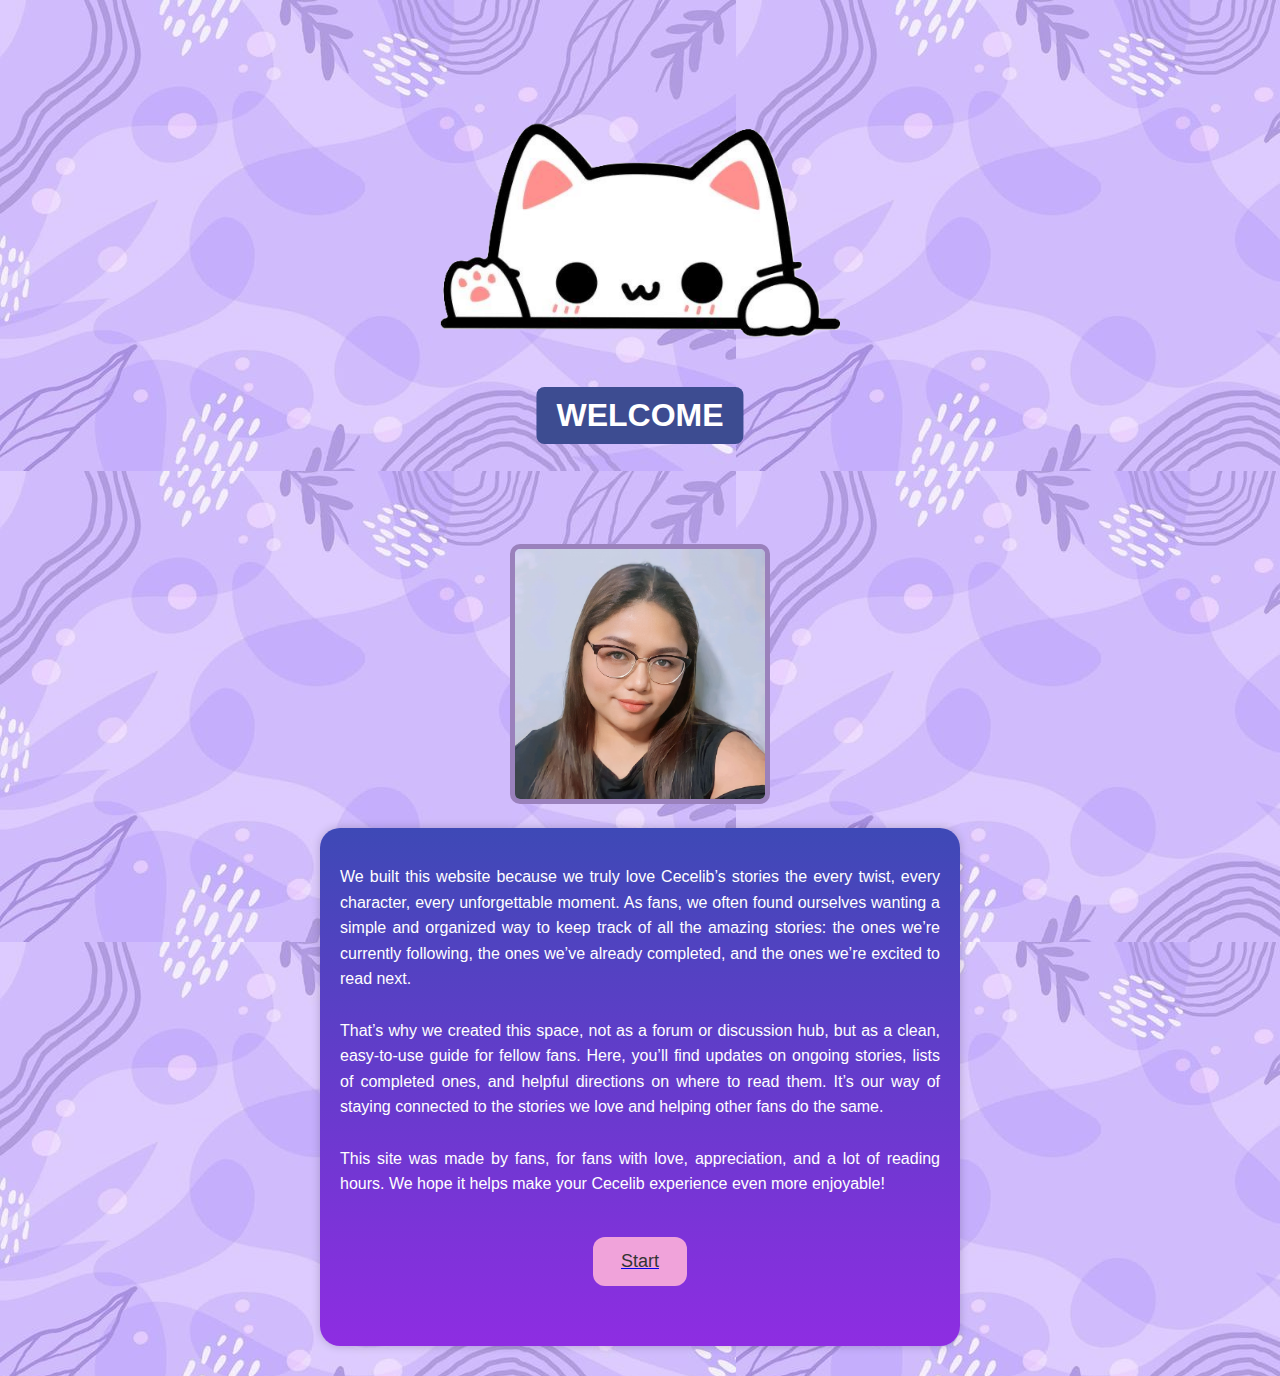
<file: index.html>
<!DOCTYPE html>
<html lang="en">
<head>
    <meta charset="UTF-8">
    <meta name="viewport" content="width=device-width, initial-scale=1.0">
    <title>Innoxentes</title>
    <link rel="stylesheet" href="index.css">
    <link rel=" icon " href = "website.svg" type=" image/svg + xml">
</head>
<body>
    <div class="container">
        <div class="welcome-section">
            <img src="coverCAT.png" alt="Welcome Cat" class="welcome-img">
            <h1 class="welcome-text">WELCOME</h1>
        </div>

        <div class="content">
            <div class="cecelib-icon">
                <img src="cecelib.png" alt="CeCeLib Files Icon">
            </div>

            <div class="cecelib-text-box">
                <p>
                   We built this website because we truly love Cecelib’s stories the every twist, every character, every unforgettable moment. As fans, we often found ourselves wanting a simple and organized way to keep track of all the amazing stories: the ones we’re currently following, the ones we’ve already completed, and the ones we’re excited to read next.
                    <br><br>
                   That’s why we created this space,  not as a forum or discussion hub, but as a clean, easy-to-use guide for fellow fans. Here, you’ll find updates on ongoing stories, lists of completed ones, and helpful directions on where to read them. It’s our way of staying connected to the stories we love and helping other fans do the same.
                    <br><br>
                    This site was made by fans, for fans with love, appreciation, and a lot of reading hours. We hope it helps make your Cecelib experience even more enjoyable!                    <a href="home.html">
                        <button class="start-btn">Start</button>
                    </a>
                </div>
        </div>
    </div>
</body>
</html>
</file>
<file: index.css>
body {
    margin: 0;
    font-family: 'Arial', sans-serif;
    background-image: url("bg.png");
    /*background-image: linear-gradient(to bottom right, #d5bdf3, #c4b3e0);*/
    padding: 10px; /* helps on mobile to prevent edge-clipping */
}

.container {
    max-width: 900px;
    margin: auto;
    padding: 20px;
}

.welcome-section {
    text-align: center;
    position: relative;
    padding-bottom: 80px; /* ensures welcome-text doesn't overlap content on small screens */
}

.welcome-img {
    width: 100%;
    max-width: 400px;
}

.welcome-text {
    position: absolute;
    bottom: 10%;
    left: 50%;
    transform: translateX(-50%);
    background-color: #3d4c91;
    color: white;
    padding: 10px 20px;
    font-size: 32px;
    border-radius: 8px;
    font-weight: bold;
    text-align: center;
}

.content {
    display: flex;
    flex-direction: column;
    align-items: center;
    margin-top: 30px;
}

.cecelib-icon img {
    width: 250px;
    border-radius: 10px;
    border: 5px solid #9a81bc;
    margin-bottom: 20px;
}

.cecelib-text-box {
    background: linear-gradient(to bottom, #3e49b6, #8e2de2);
    padding: 20px;
    border-radius: 20px;
    max-width: 600px;
    color: white;
    font-size: 16px;
    line-height: 1.6;
    box-shadow: 0 0 10px rgba(0,0,0,0.2);
    text-align: justify;
}

.start-btn {
    display: block;
    margin: 40px auto;
    background-color: #f0a3da;
    color: #333;
    border: none;
    padding: 14px 28px;
    font-size: 18px;
    border-radius: 12px;
    cursor: pointer;
    text-align: center;
    animation: pulse 2s infinite;
    transition: transform 0.3s ease, background-color 0.3s ease, color 0.3s ease;
}

.start-btn:hover {
    transform: scale(1.05);
    background-color: #e68cc9;
}

.start-btn:active {
    color: #ffffff;
    text-shadow: 0 0 6px #fff, 0 0 10px #ff00ff, 0 0 16px #ff00ff;
    transform: scale(0.98);
}

/* Responsive for tablets and small laptops */
@media screen and (max-width: 768px) {
    .welcome-text {
        font-size: 20px;
        padding: 8px 16px;
    }

    .cecelib-icon img {
        width: 180px;
    }

    .cecelib-text-box {
        font-size: 14px;
        padding: 15px;
    }

    .start-btn {
        font-size: 16px;
        padding: 12px 24px;
    }
}

/* Responsive for mobile phones */
@media screen and (max-width: 480px) {
    .welcome-text {
        font-size: 16px;
        padding: 6px 12px;
    }

    .cecelib-icon img {
        width: 150px;
    }

    .cecelib-text-box {
        font-size: 13px;
        padding: 12px;
    }

    .start-btn {
        font-size: 14px;
        padding: 10px 20px;
    }
}
</file>
